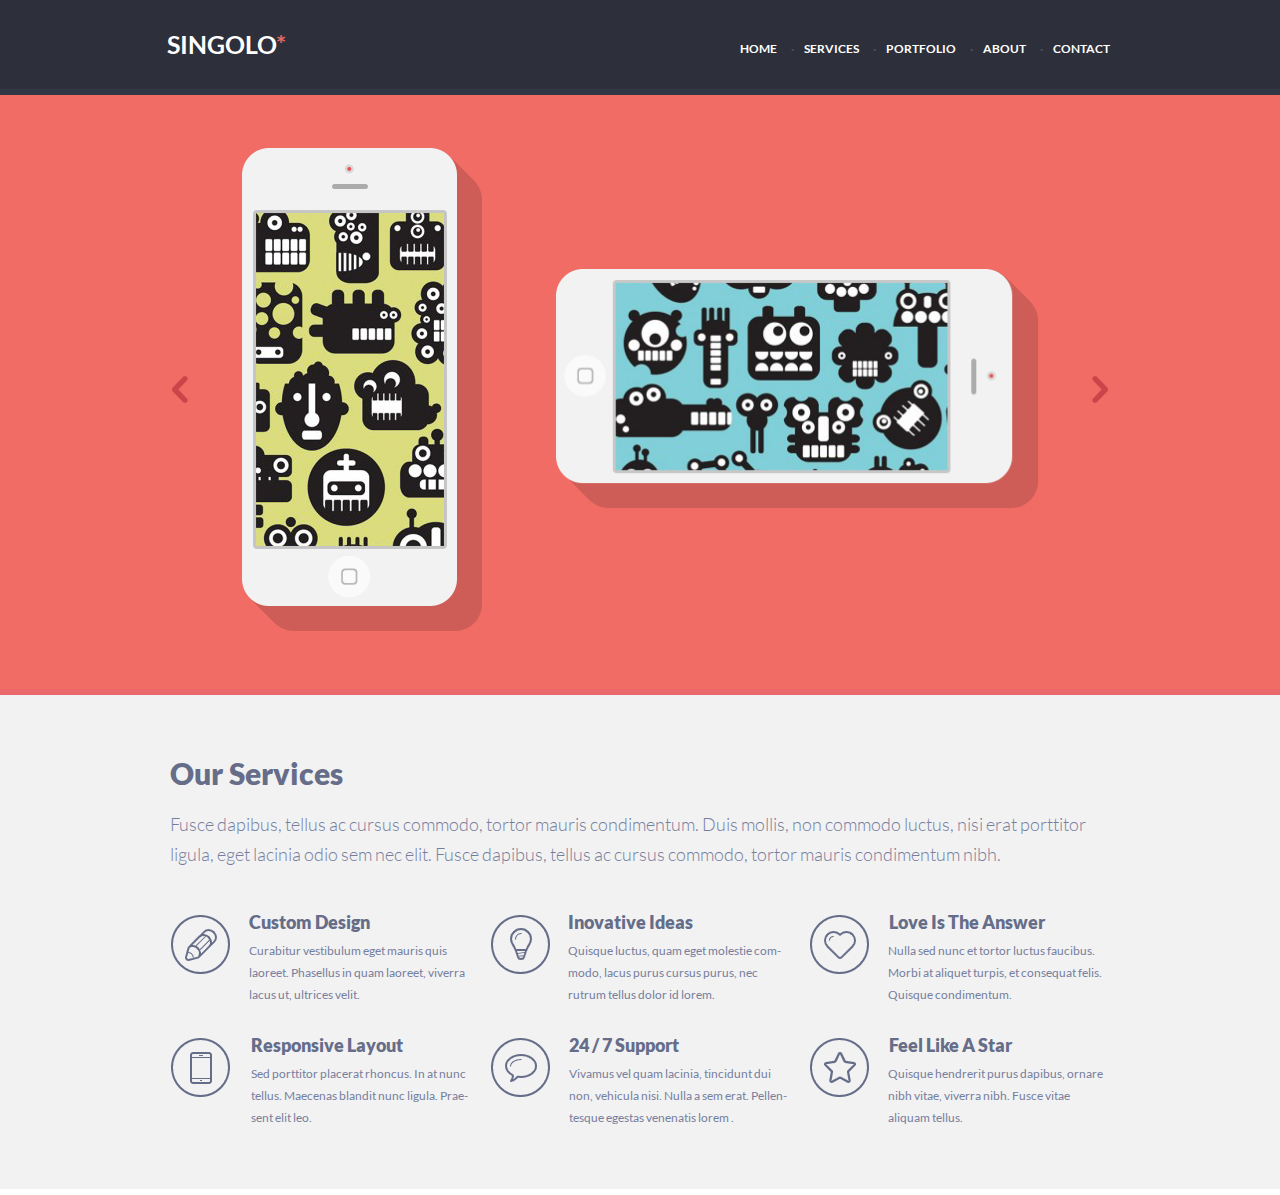
<file: singolo1.html>
<!DOCTYPE html>
<html lang="en">
<head>
    <link  rel="stylesheet" href ="singolo1.css" type="text/css" >
    <meta charset="UTF-8">
    <title>Title</title>
</head>
<body>
    <header class="header">

        <div class="wrapper">
            <div class="logo">
                <h1><a  href="#" class = "logo__link" >singolo<span class="logo_star">*</span></a></h1>
            </div>
            <nav class="navigation">
                <a href="#" class=" nav__li">home</a>
                <a href="#" class="dot nav__li">services</a>
                <a href="#" class="dot nav__li">portfolio</a>
                <a href="#" class="dot nav__li">about</a>
                <a href="#" class="dot nav__li">contact</a>
            </nav>
        </div>
    </header>
    <main>
        <div class="slider__bg">
            <div class="slider__wrapper">
                <img src="./assets/chev.svg" class="left__chev">
                <img src="./assets/iPhone%20Vertical.png " height="490" class="vert_phone">
                <img src="./assets/iPhone%20Horizontal.png" height="250" class="horizont__phone">
                <img src="./assets/chev%20(1).svg" class="right__chev">
            </div>
        </div>
        <div class="services__bg">
            <div class="services__wrapper">
                <div class="services__text">
                    <h2 class="h2__services">Our Services</h2>
                    <p class="services__paragraph">Fusce dapibus, tellus ac cursus commodo, tortor mauris condimentum. Duis mollis, non commodo luctus,
                     nisi erat porttitor<br> ligula, eget lacinia odio sem nec elit. Fusce dapibus, tellus ac cursus commodo, tortor
                     mauris condimentum nibh.</p>
                </div>
                <div class="main__bg">
                       <div class="first__div">
                            <div class="div__settings left__top__block" >
                                <img src="./assets/pen.png" class="picture__pen">
                                <div class="container">
                                    <p class="heading">Custom Design</p>
                                    <p class="services__paragraphs">Curabitur vestibulum eget mauris quis laoreet. Phasellus in quam laoreet, viverra
                                        lacus ut, ultrices velit.</p>
                                </div>
                            </div>
                            <div class="div__settings">
                                <img src="./assets/bulb.png" class="picture__lamp">
                                <div class="container">
                                    <p class="heading">Inovative Ideas</p>
                                    <p class="services__paragraphs">Quisque luctus, quam eget molestie com-<br>modo, lacus
                                        purus cursus purus, nec rutrum tellus dolor id lorem.</p>
                                </div>
                            </div>
                            <div class="div__settings right__top__block">
                                <img src="./assets/heart.png" class="picture__heart">
                                <div class="container">
                                    <p class="last__heading">Love Is The Answer</p>
                                    <p class="right__paragraphs">Nulla sed nunc et tortor luctus faucibus. Morbi at
                                        aliquet turpis, et consequat felis. Quisque condimentum.</p>
                                </div>
                            </div>
                       </div>
                       <div class="second__div">
                           <div class="bottom__div__settings left__bottom__block">
                               <img src="./assets/phone.png " class="picture__phone">
                               <div class="container">
                                   <p class="heading">Responsive Layout</p>
                                   <p class="services__paragraphs">Sed porttitor placerat rhoncus. In at nunc tellus.
                                       Maecenas blandit nunc ligula. Prae-<br>sent elit leo.</p>
                               </div>
                           </div>
                           <div class="bottom__div__settings bottom__center__block">
                               <img src="./assets/bubble.png" class="picture__bubble">
                               <div class="container">
                                   <p class="heading">24 / 7 Support</p>
                                   <p class="services__paragraphs">Vivamus vel quam lacinia, tincidunt dui non, vehicula
                                       nisi. Nulla a sem erat. Pellen-<br>tesque egestas venenatis lorem .</p>
                               </div>
                           </div>
                           <div class="bottom__div__settings right__bottom__block">
                               <img src="./assets/star.png" class="picture__star">
                               <div class="container">
                                   <p class="last__heading">Feel Like A Star</p>
                                   <p class=" right__paragraphs">Quisque hendrerit purus dapibus, ornare nibh vitae,
                                       viverra nibh. Fusce vitae aliquam tellus.</p>
                               </div>

                           </div>
                       </div>
                </div>
            </div>
        </div>
    </main>

</body>
</html>
</file>
<file: singolo1.css>
body{
    margin:0px;
}
* {
    padding: 0;
    margin: 0;
    border: 0;
}
.header{
    background-color: #2d303a ;

    width: 100%;
    height: 89px;
    border-bottom:solid #323746 6px;

}

.wrapper{
    margin: 0 auto;
    background-color: #2d303a ;
    max-width: 1020px;
    height: 89px;

}
.logo{
    margin-bottom:0 ;
    margin-top:25px;
    margin-left: 37px;
    display:inline-block ;

}
.logo__link{
    font-size:25px ;
    font-family: LatoBold;
    text-decoration: none;
    color: white;
    text-transform: uppercase;
    font-weight: bold;
    line-height: 6px;
}
.logo_star{
 color: #e66862;
}
.navigation{
    float: right;
    width: 370px;
    justify-content: space-between;
    display: flex;
    margin-top: 46px;
    margin-right: 40px;

}
.nav__li{
    text-transform: uppercase;
    text-decoration: none;
    color: #ffffff;
    font-family: "LatoBold";
    font-size: 12px;
    list-style-type: none;
    line-height: 6px;

}
.nav__li:hover{
    color: #bf5d59;
}
.dot::before {
    content: "·";
    margin: 10px;
    color: #494e62;
}
.slider__bg{
    height: 594px;
    background-color: #f06c64;
    width: 100%;
    border-bottom: solid #ea676b 6px ;
}
.slider__wrapper{
    margin: 0 auto;
    max-width:1020px;
    height: 594px;
    background-color: #f06c64;





}
.vert_phone{
    padding-top: 50px;
    padding-left: 48px;

}
.left__chev:hover{
    transform: scale(1.2);
    padding-bottom: 215px;
}
.right__chev:hover{
    transform: scale(1.2);
    padding-bottom: 215px;
}
.left__chev{
    margin-left: 42px ;
    padding-bottom: 232px;
    transition: 0.2s;
}
.right__chev{
    padding-bottom: 232px;
    padding-left: 42px;
    transition: 0.2s;
}
.horizont__phone{
    padding-left: 63px;
    padding-bottom: 121px;
}
.services__bg{
    width: 100%;
    background-color: #f2f2f2;
    float: top;
    height: 494px;
    border-bottom: solid #ffffff 6px;
}
.services__wrapper{
    max-width: 1020px;
    background-color: #f2f2f2;
    margin: 0 auto;
    float: top;

}
.h2__services{
    font-family: "LatoBlack";
    color: #666d89;
    font-weight: 900;
    font-size: 30px;
    line-height: 18px;
    padding-bottom: 27px;
}
.services__paragraph{
    font-family:LatoLight;
    font-weight: 300;
    color: #767e9e;
    font-size: 18px;
    line-height: 30px;
}
.services__text{
    padding-top: 69px;
    margin-left: 40px;
}
.first__div{
    width: 1020px;
    display: flex;
    justify-content: space-between;


}
.second__div{
    width: 1020px;
    display: flex;
    justify-content: space-between;

    margin-top: auto;
}
.left__top__block{
    margin-left: 38px;
}
.right__top__block{
    margin-right: 40px;
}
.bottom__center__block{

}
.right__bottom__block{
 margin-right: 40px;
}
.left__bottom__block{
 margin-left: 38px;
}
.div__settings{

    width: 305px;
    height: 90px;
    vertical-align: center;
    margin-top: 43px;


}
.bottom__div__settings{
    width: 307px;
    height: 90px;
    margin-top: 33px;
}
.container{

    width: 230px;
    height: 90px;
    float: right;
}
.picture__pen{
    margin-left: 2px;
    margin-top: 2px;
}
.picture__lamp{
    margin-left: 4px;
    margin-top: 3px;
}
.picture__heart{
   margin-left: 5px;
   margin-top: 3px;
}
.picture__phone{
    margin-left: 3px;
    margin-top: 3px;
}
.picture__bubble{
    margin-left: 5px;
    margin-top: 3px;
}
.picture__star{
    margin-left: 7px;
    margin-top: 3px;
}
.heading{
    font-size: 18px;
    line-height: 18px;
    color: #666d89;
    font-family: "LatoBlack";
    font-weight: 900;
    text-align: left;
    margin-left: 6px;
    margin-top: 1px;
}
.last__heading{
    font-size: 18px;
    line-height: 18px;
    color: #666d89;
    font-family: "LatoBlack";
    font-weight: 900;
    text-align: left;
    margin-top: 1px;
    margin-left: 9px;

}
.services__paragraphs{
    font-family: "LatoRegular";
    font-size: 12px;
    font-weight: 400;
    line-height: 22px;
    color: #767e9e;
    margin-left: 6px;
    margin-top: 9px;


}
.right__paragraphs{
    margin-left: 8px;
    font-family: "LatoRegular";
    font-size: 12px;
    font-weight: 400;
    line-height: 22px;
    color: #767e9e;
    margin-top: 9px;

}



@font-face {
    font-family: "LatoBold";
    src:url("./assets/Lato-Bold.ttf");
}
@font-face {
    font-family: "LatoBlack";
    src:url("./assets/Lato-Black.ttf");
}
@font-face{
    font-family:"LatoLight";
    src:url("./assets/Lato-Light.ttf");
}
@font-face {
    font-family: "LatoRegular";
    src: url("./assets/Lato-Regular.ttf");
}
</file>
